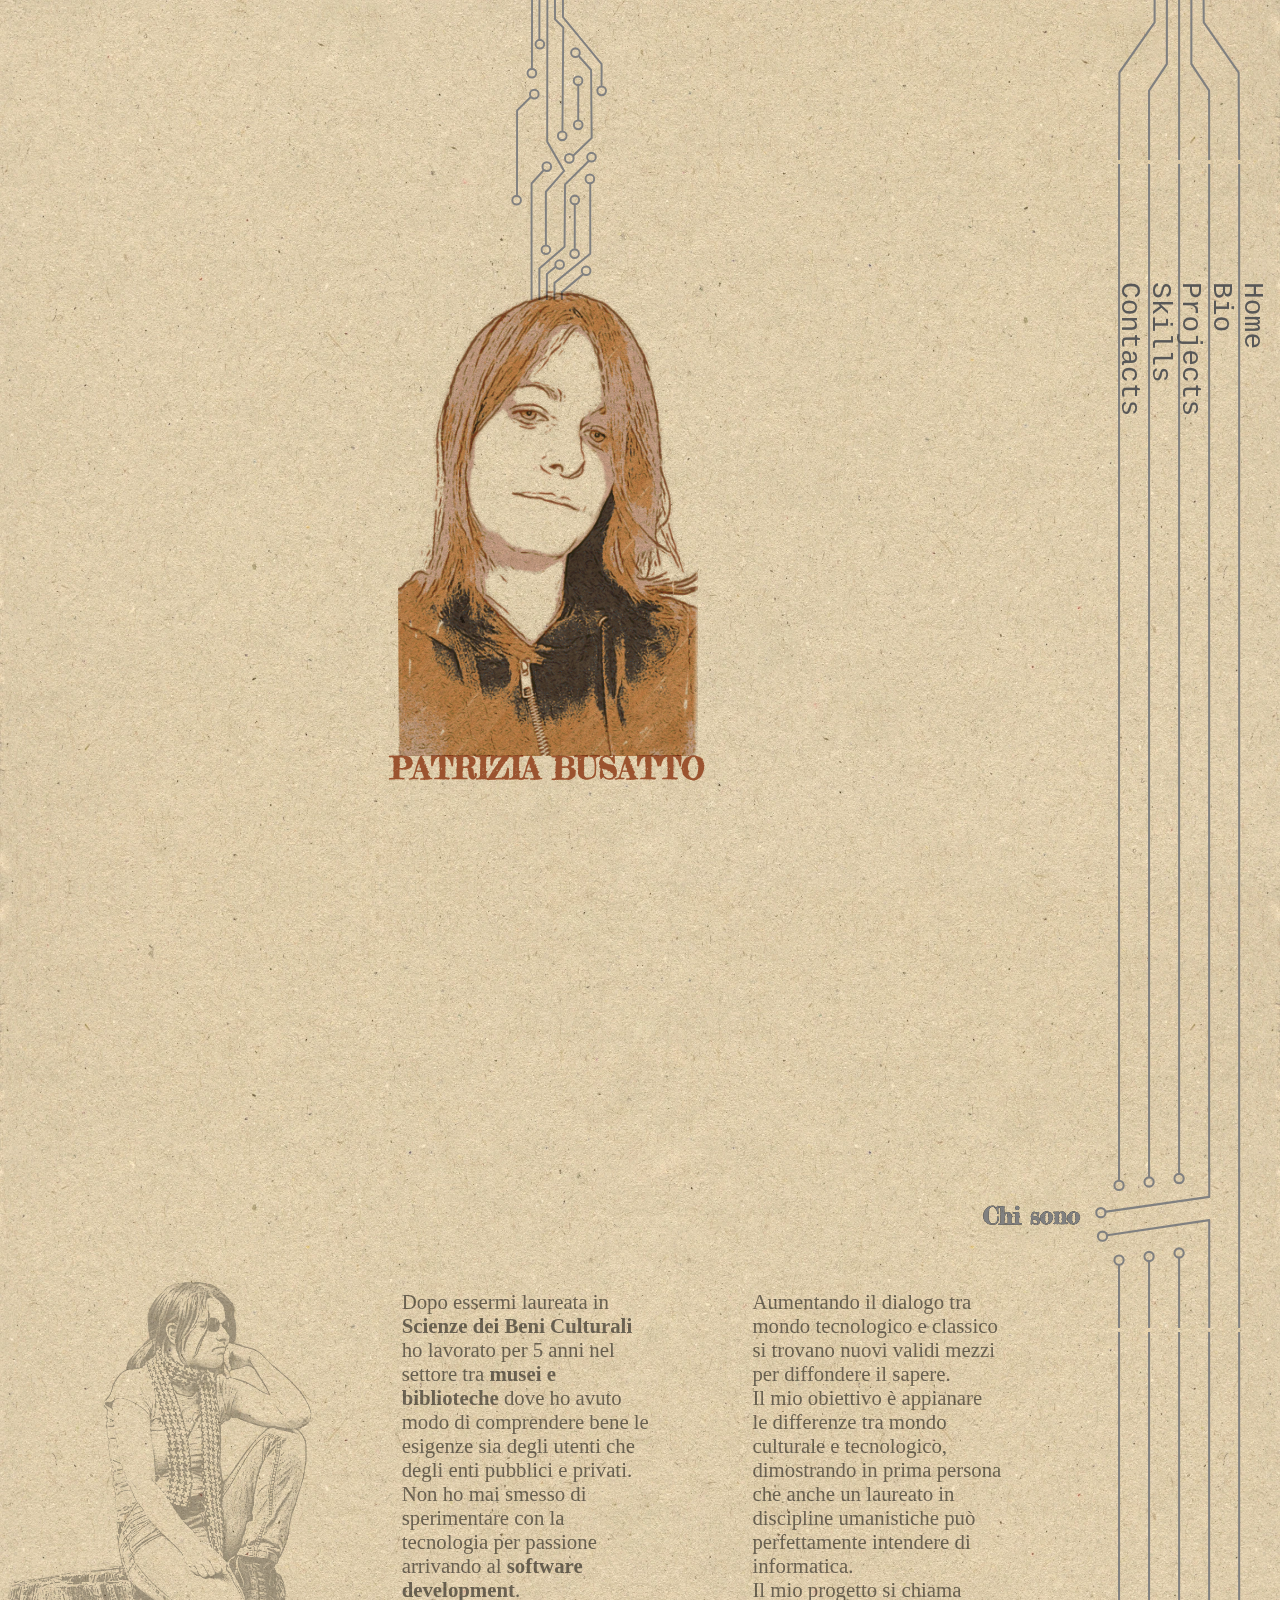
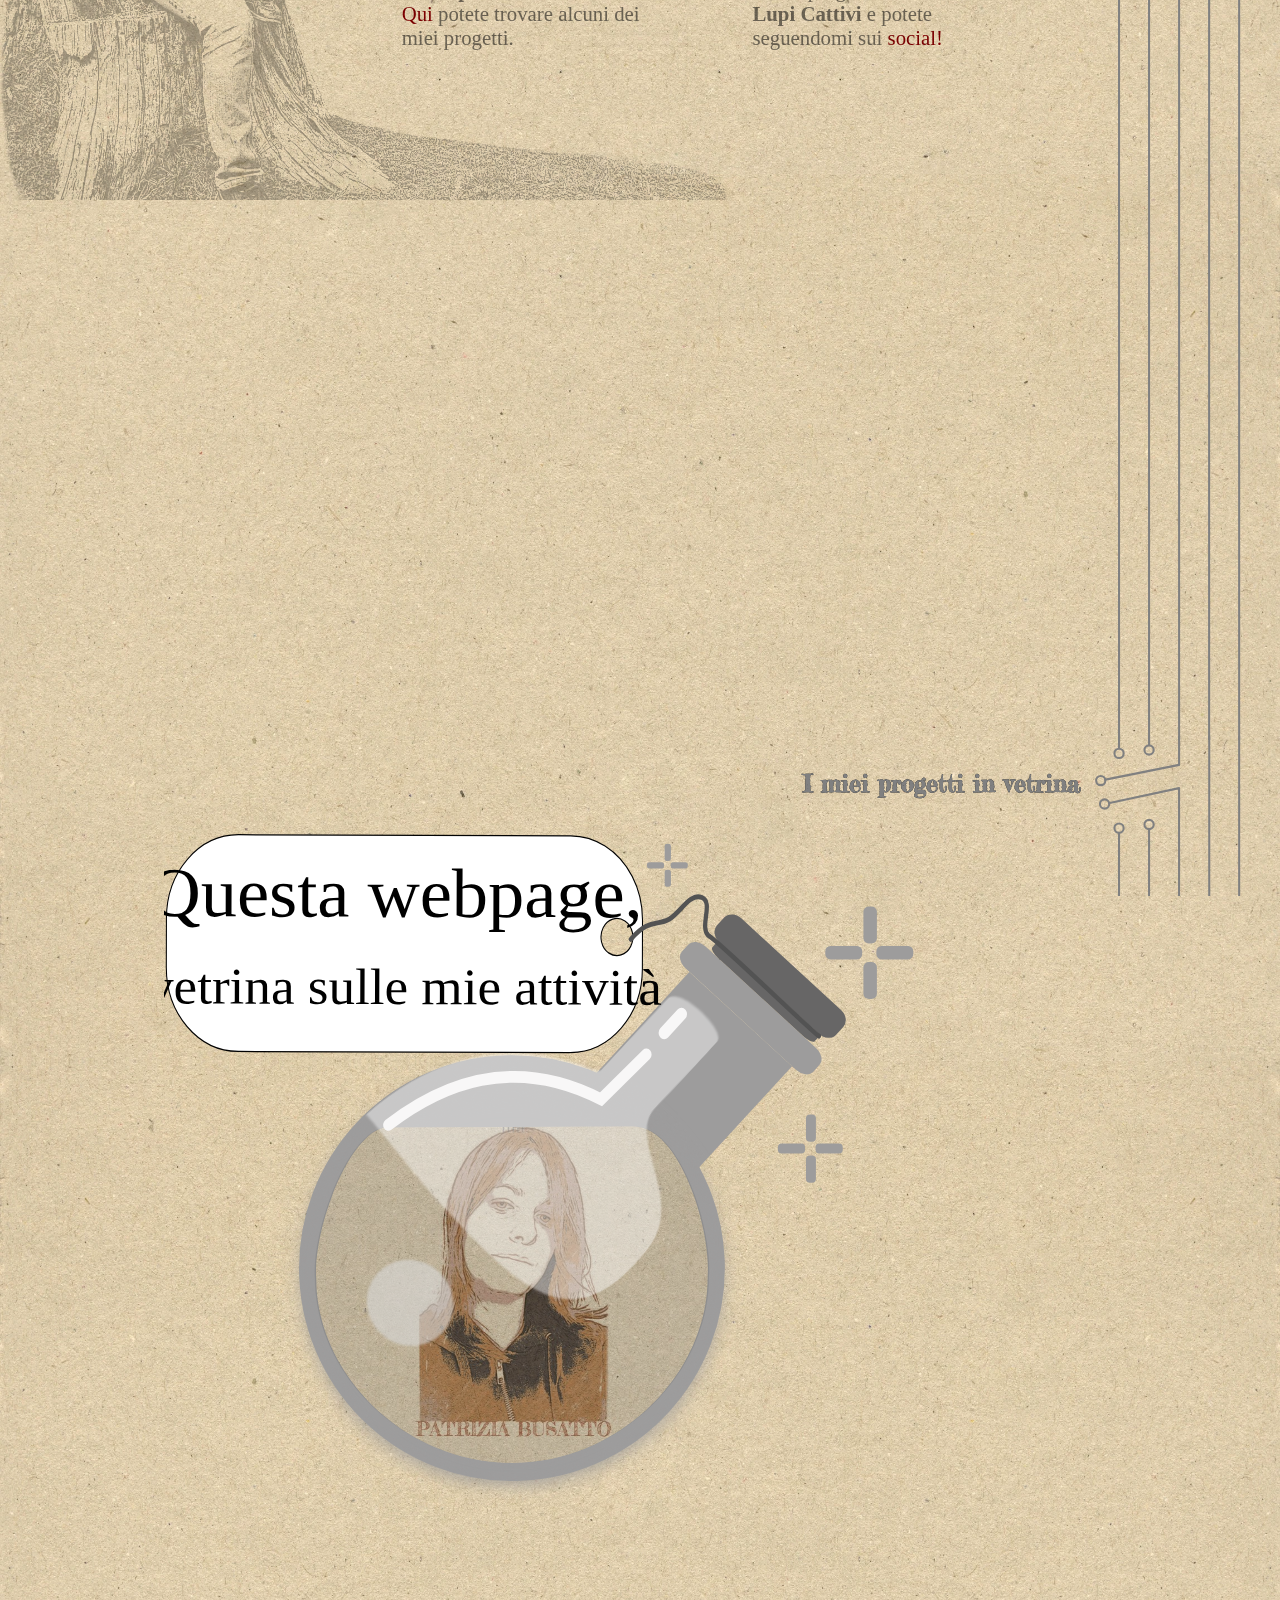
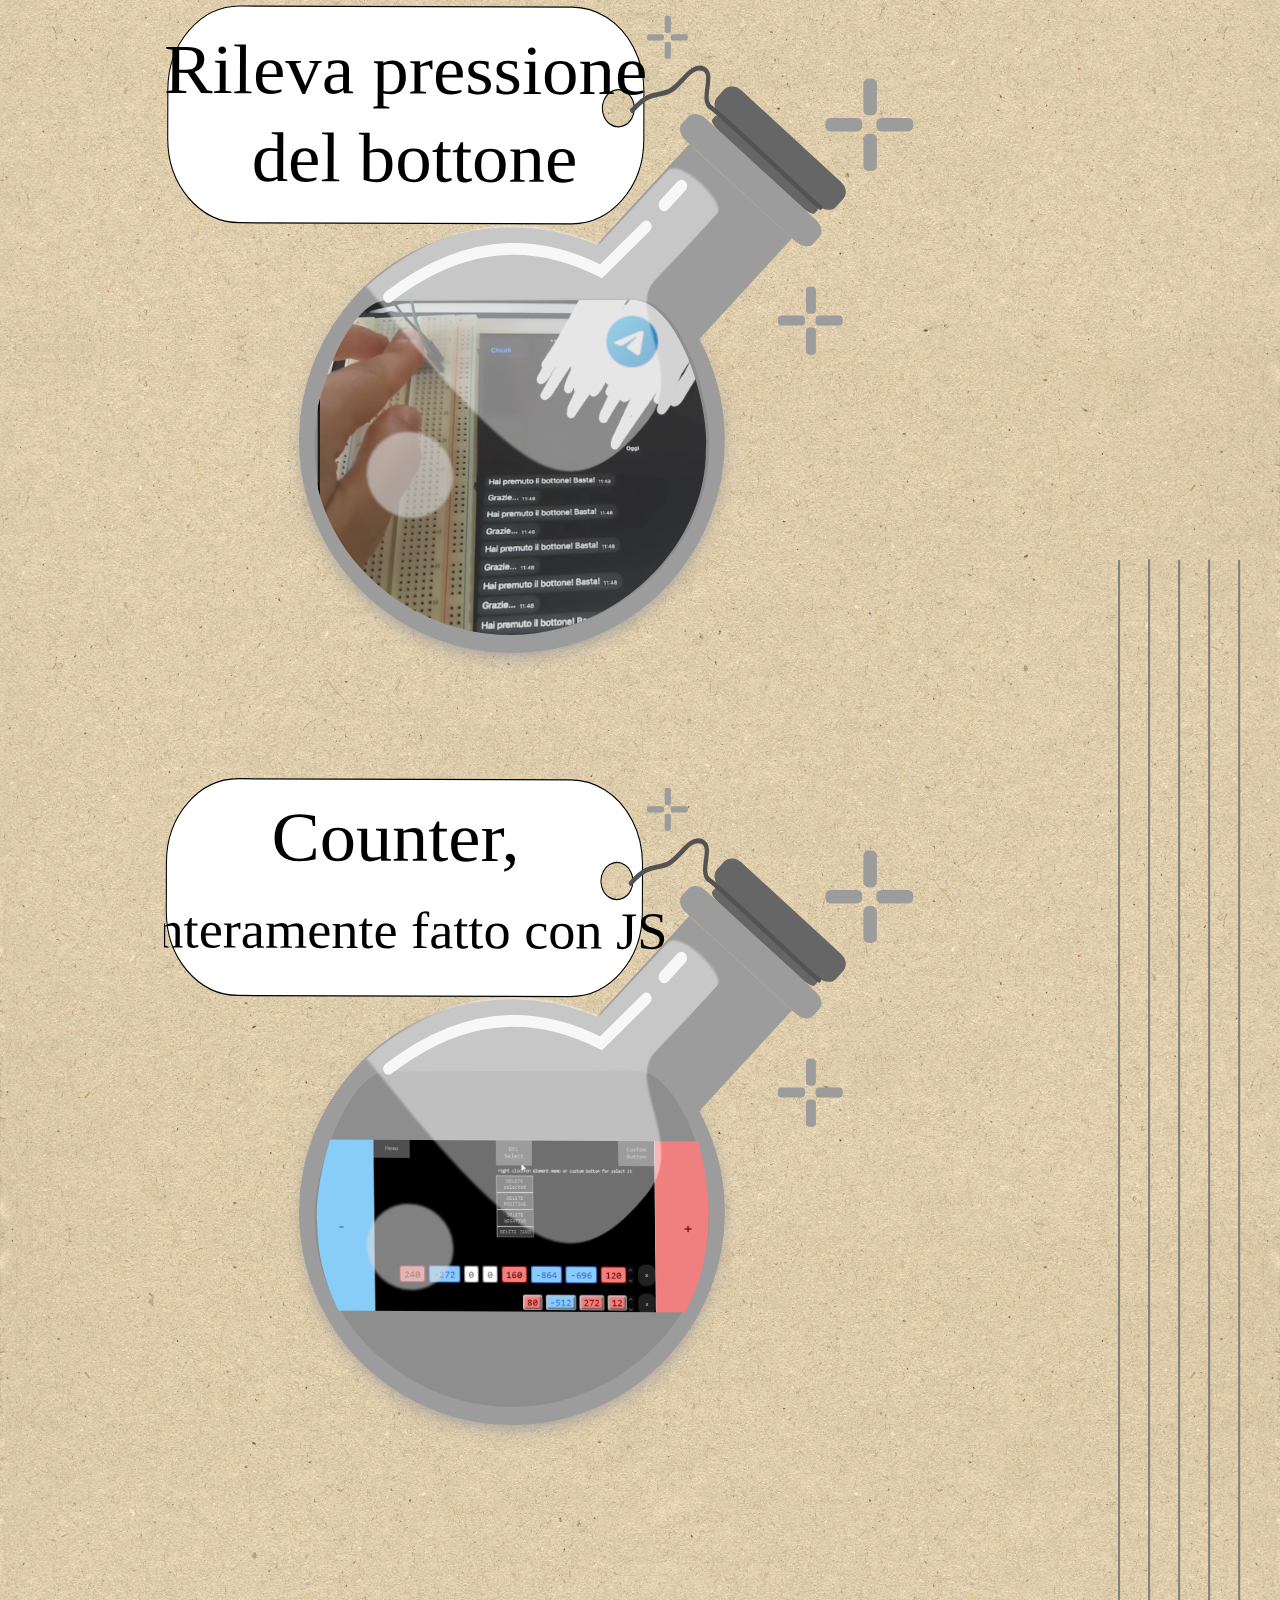
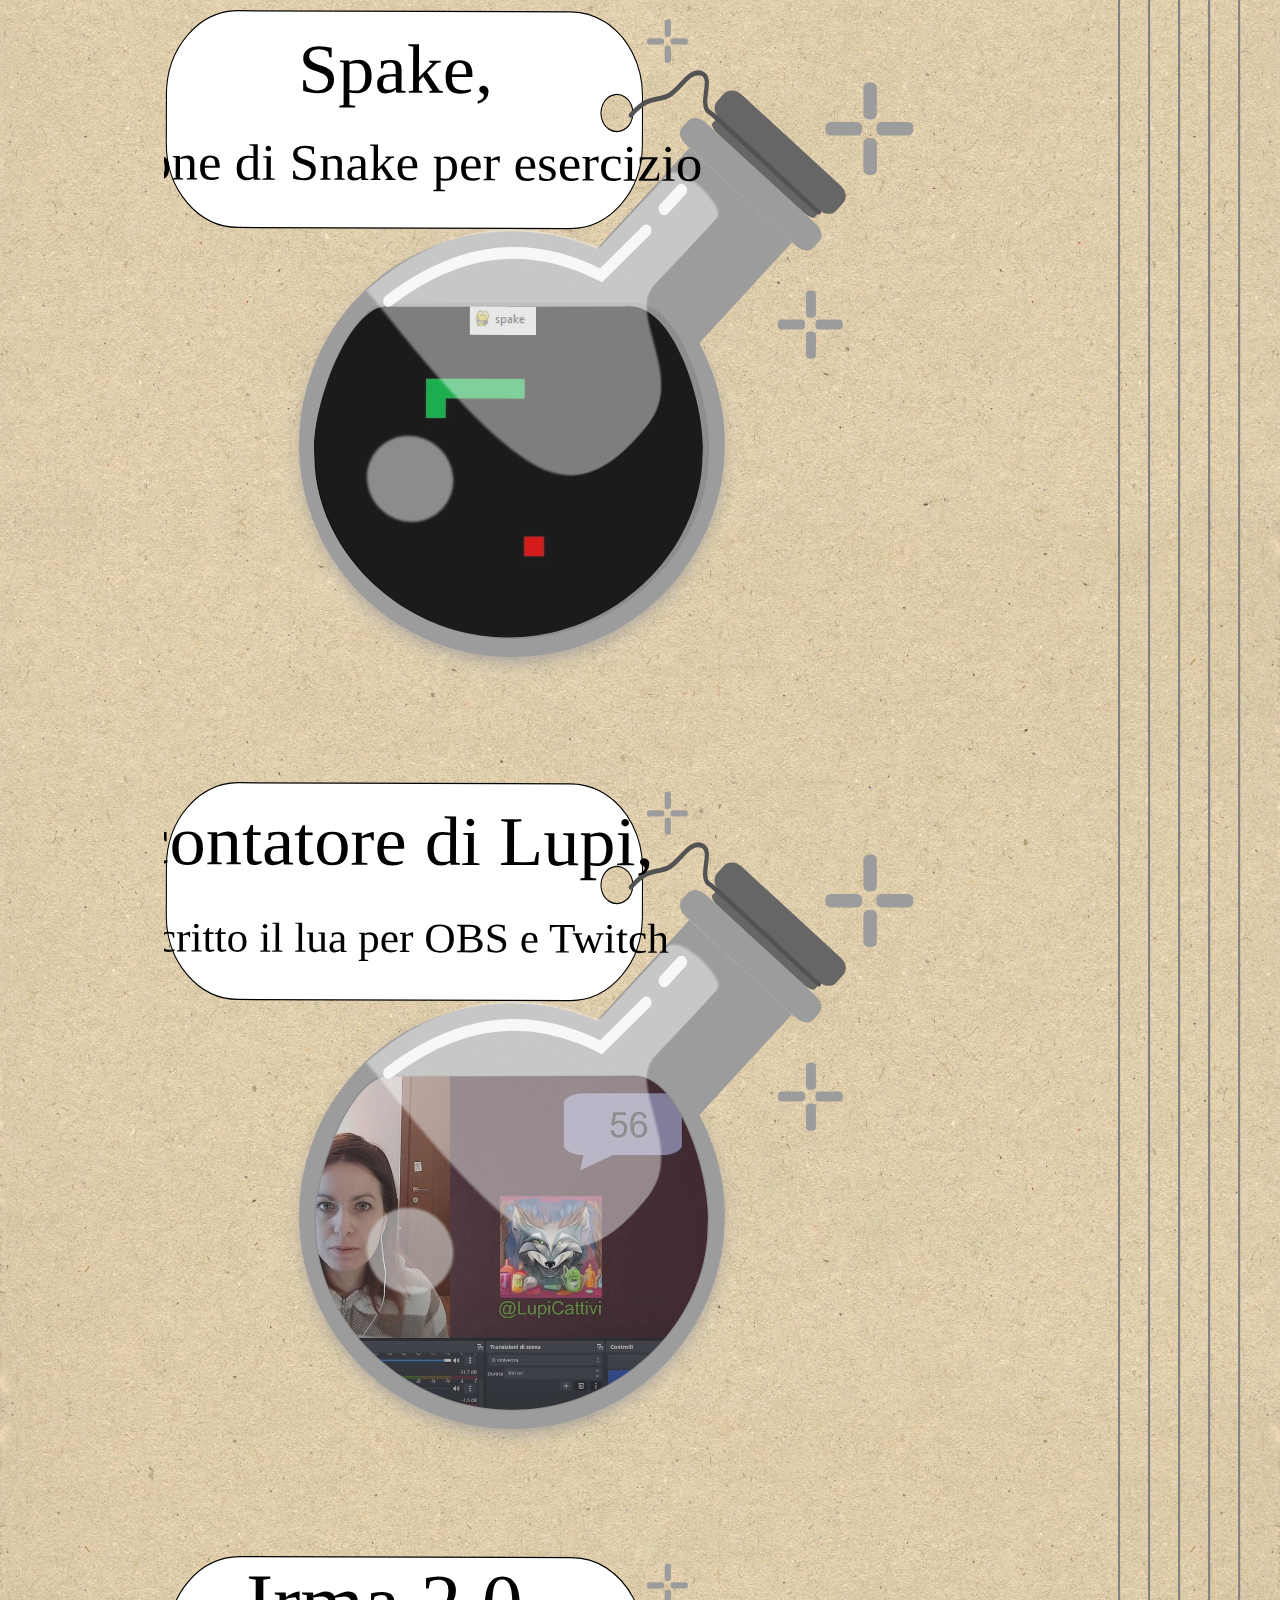
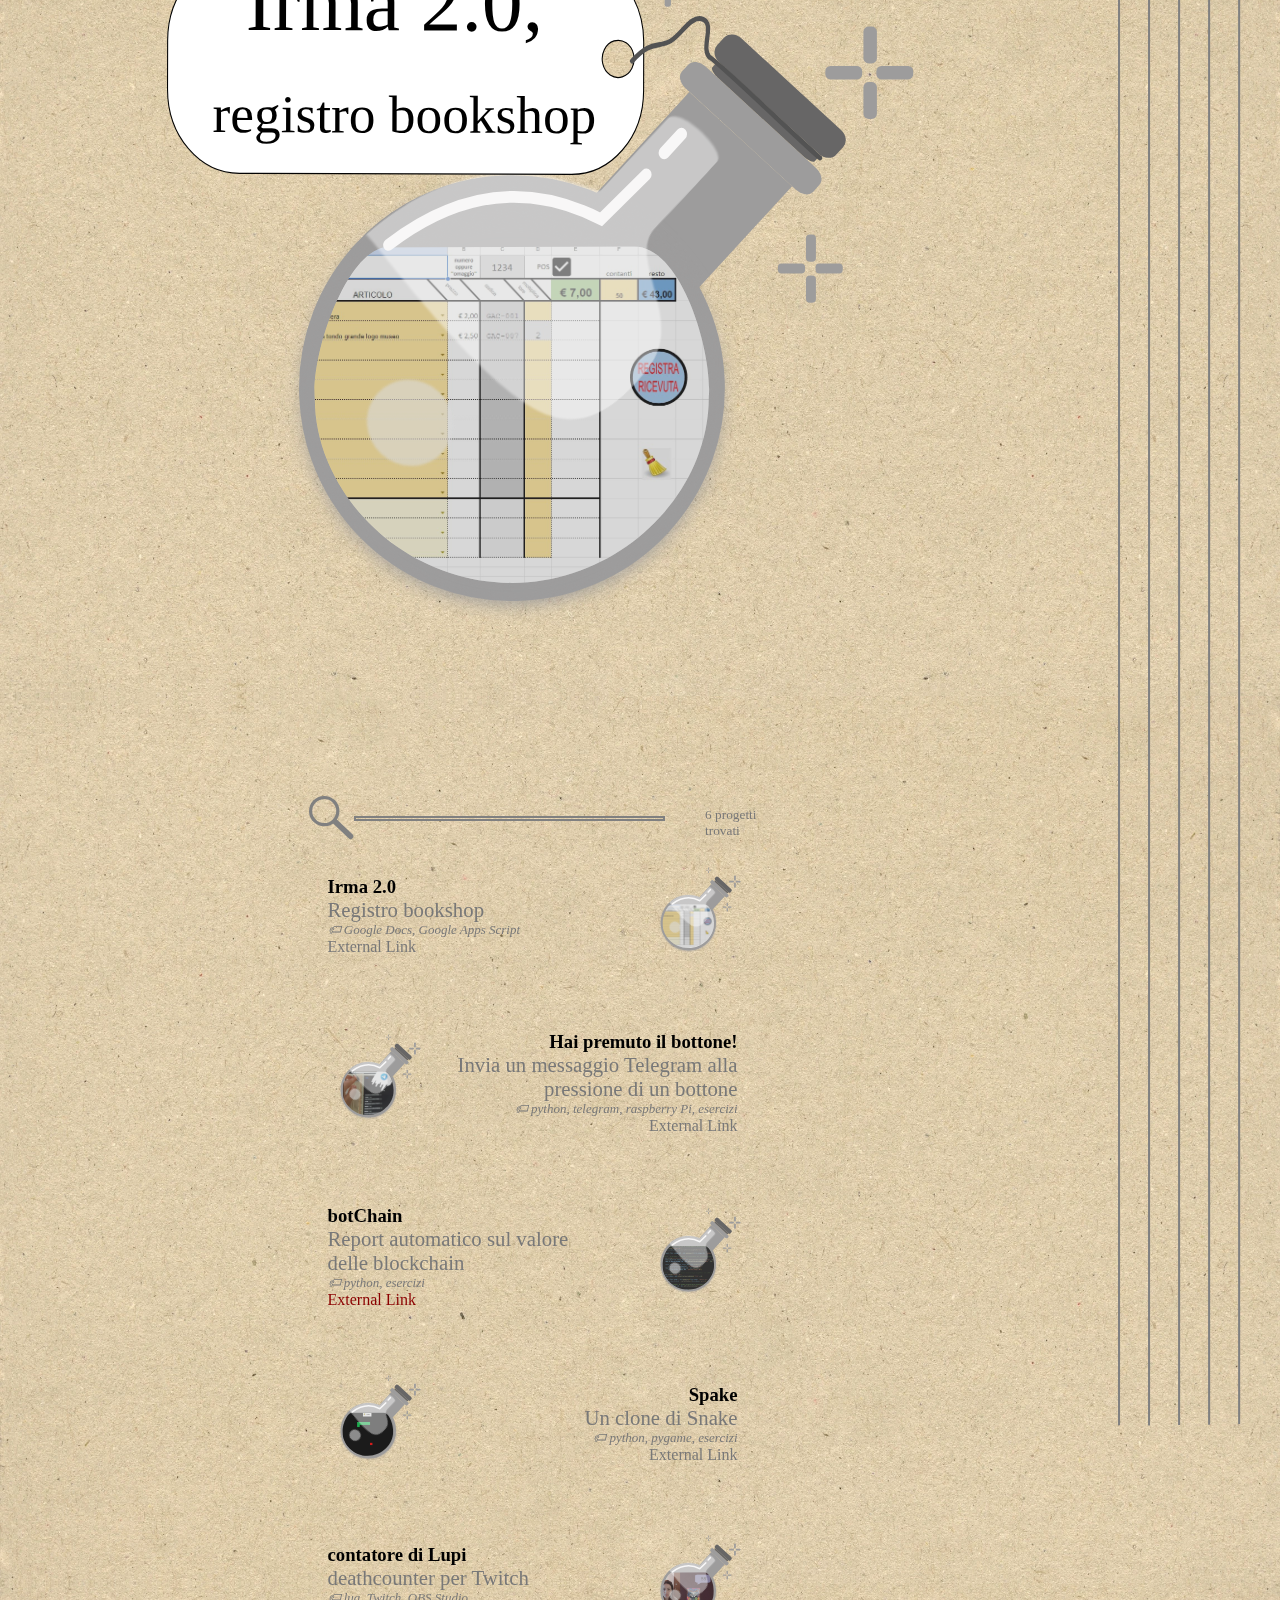
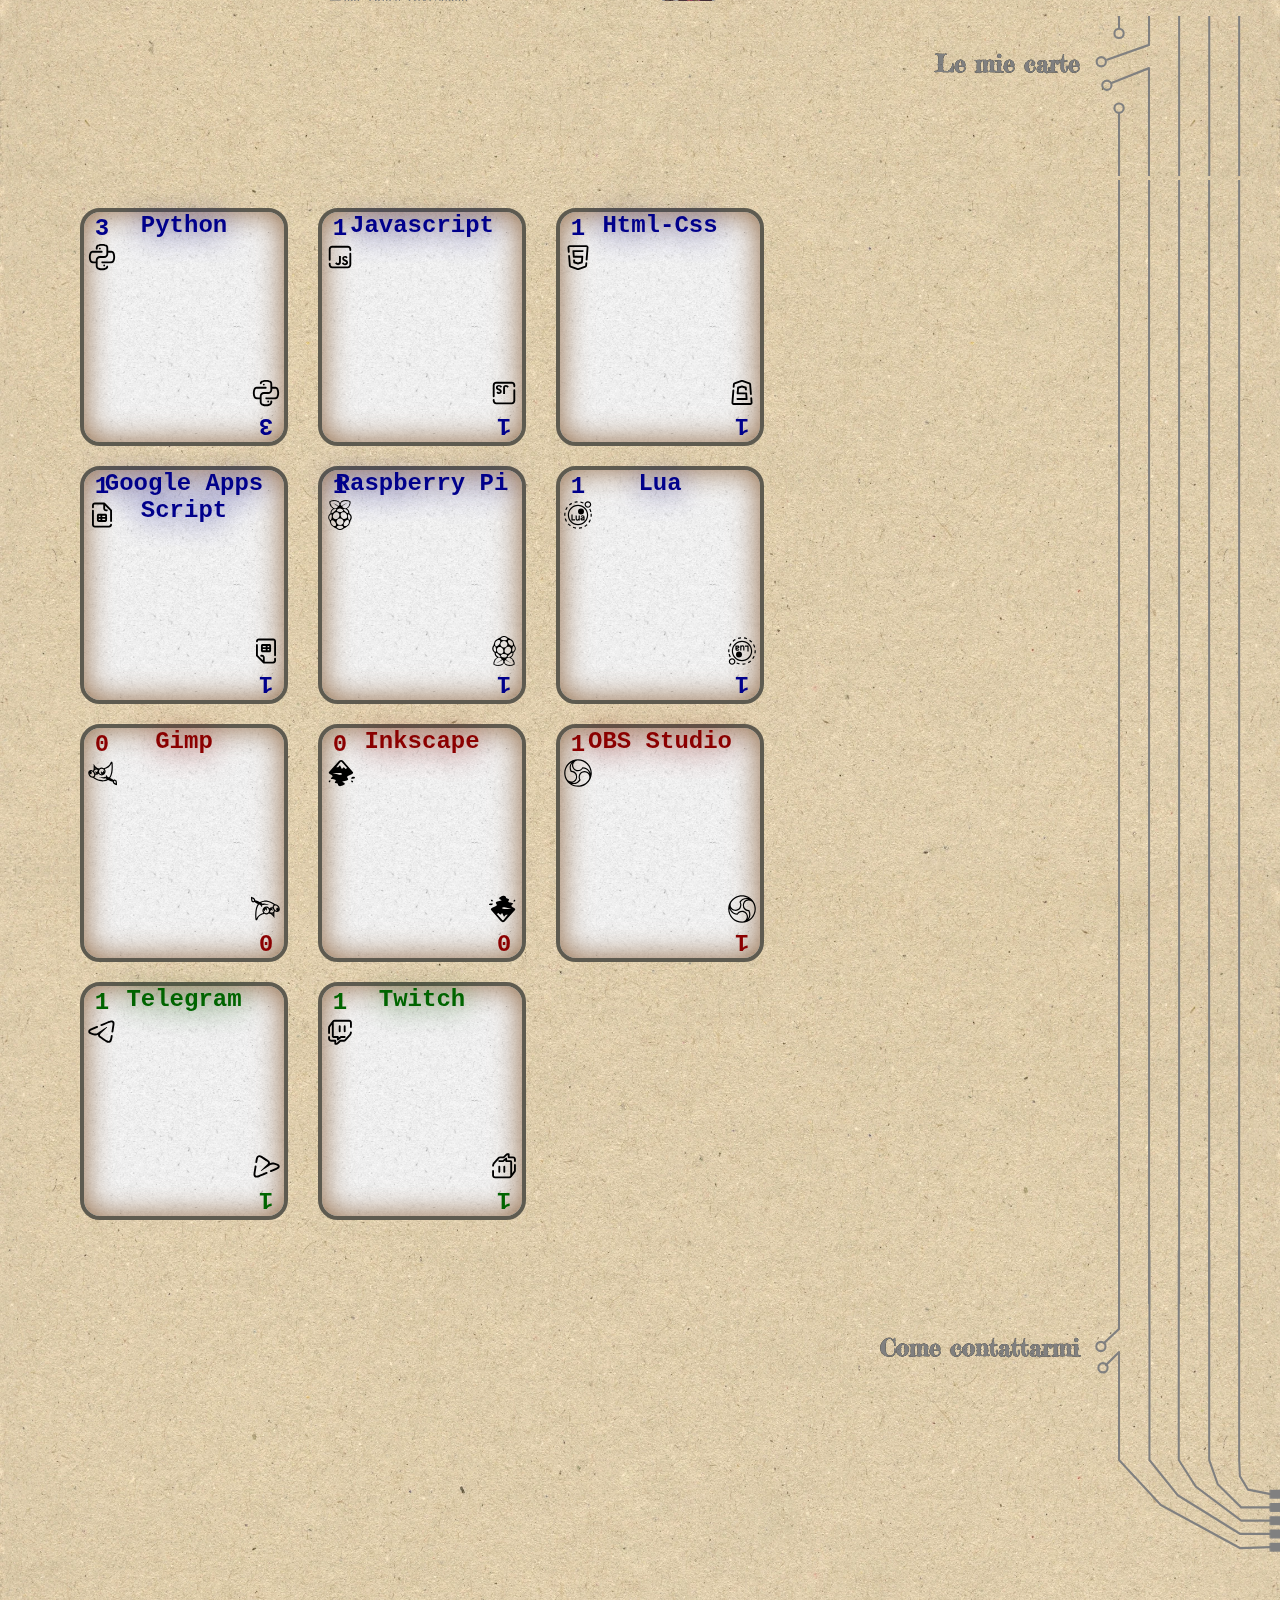
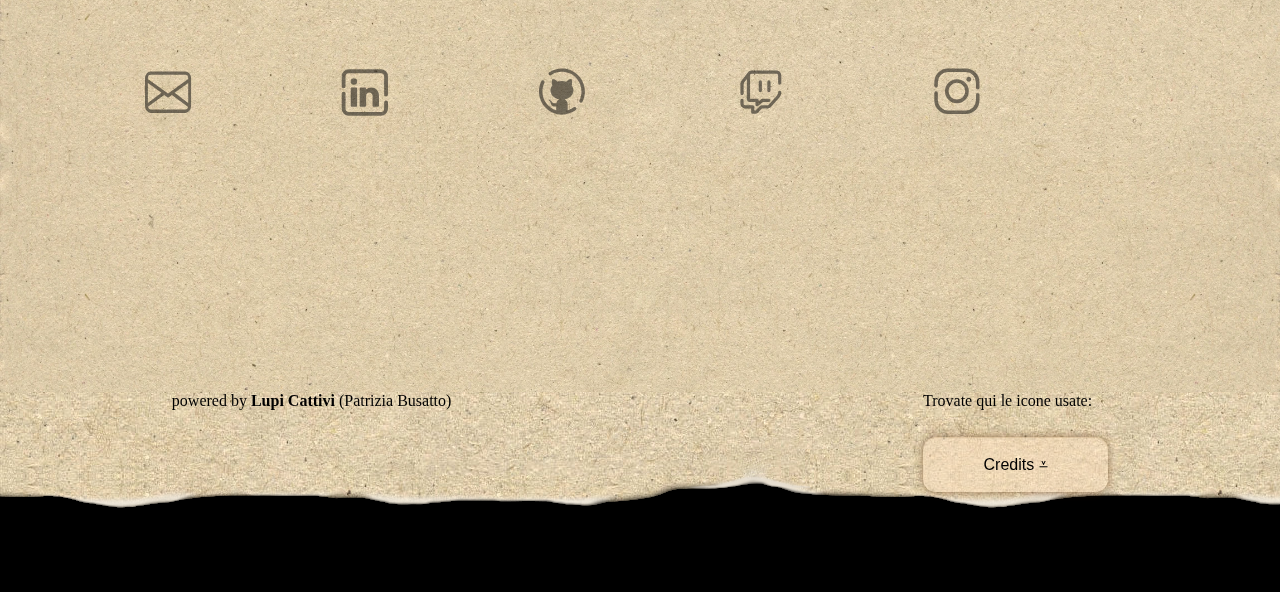
<file: index.html>
<!DOCTYPE html>
<html lang="it">
    <head>
        <title>Patrizia Busatto</title>
        <meta property="og:title" content="Patrizia Busatto" />
        <meta property="og:type" content="website">
        <meta property="og:image" content="https://patribu7.github.io/img/og-image.png" />
        <meta property="og:image:type" content="image/png">
        <meta property="og:image:width" content="300">
        <meta property="og:image:height" content="300">
        <meta property="og:description" content="My personal page with portfolio">

        <meta charset="utf-8">
        <meta name="viewport" content="width=device-width, initial-scale=1">
        <link rel="shortcut icon" type="image/x-icon" href="img/icons/favicon.ico">
        <link href="https://cdn.jsdelivr.net/npm/bootstrap@5.3.0-alpha1/dist/css/bootstrap.min.css" rel="stylesheet" integrity="sha384-GLhlTQ8iRABdZLl6O3oVMWSktQOp6b7In1Zl3/Jr59b6EGGoI1aFkw7cmDA6j6gD" crossorigin="anonymous">
        <script src="https://cdn.jsdelivr.net/npm/bootstrap@5.3.0-alpha1/dist/js/bootstrap.bundle.min.js" crossorigin="anonymous"></script>
        <link rel="preconnect" href="https://fonts.googleapis.com">
        <link rel="preconnect" href="https://fonts.gstatic.com" crossorigin>
        <link href="https://fonts.googleapis.com/css2?family=Fredericka+the+Great&display=swap" rel="stylesheet">

        <link rel="stylesheet" href="./css/style.css">
    </head>

    <body>
        <div class="pages-wrapper">
            <section id="home">
                <div class="page flexbox-row space-between">
                    <h2 class="header" style="display: none;">Home</h2>  <!-- aggiunto header home e nascosto perche' se non lo trova da errore nel log (vedi draw_side-menu.js) -->
                    <div class="container flexbox-column" style="align-items: center;">
                        <svg id="linesProfile" viewBox="0 0 160 320.00056" style="width: 160px; margin-bottom: -32px;"></svg>
                        <img class="profileImg" src="img/photo-profile/profileImage.JPG" alt="immagine profilo" style="mix-blend-mode: multiply;"></img>
                        <h1 class="my-name">PATRIZIA BUSATTO</h1>
                    </div>
                </div>
                <div class="side-menu">

                </div>

                <navbar class="items-side-menu">
                    <ul class="menu-items">
                        <li>
                            <a href="#home" class="itemHover">
                                <span>Home</span>
                            </a>
                        </li>
                        <li>
                            <a href="#bio" class="itemHover">
                                <span>Bio</span>
                            </a>
                        </li>
                        <li>
                            <a href="#projects" class="itemHover">
                                <span>Projects</span>
                            </a>
                        </li>
    
                        <li>
                            <a href="#skills" class="itemHover">
                                <span>Skills</span>
                            </a>
                        </li>
                        
                        <li>
                            <a href="#contacts" class="itemHover">
                                <span>Contacts</span>
                            </a>
                        </li>
                        
                    </ul>
                </navbar>  
                       
                    
            </section>

            <section id="bio">
                
                <div class="page">
                    <h2 class="header">Chi sono</h2>
                    
                    <div class="container flexbox-column">
                        <div id="bioText">
                            <p>Dopo essermi laureata in <strong>Scienze dei Beni Culturali</strong> ho lavorato per 5 anni nel settore tra <strong>musei e biblioteche</strong> dove ho avuto modo di comprendere bene le esigenze sia degli utenti che degli enti pubblici e privati. <br/>

                            Non ho mai smesso di sperimentare con la tecnologia per passione arrivando al <strong>software development</strong>. <br/>
                            
                            <a href="#projects">Qui</a> potete trovare alcuni dei miei progetti.
                            
                           <p>Aumentando il dialogo tra mondo tecnologico e classico si trovano nuovi validi mezzi per diffondere il sapere.<br/>
                            
                            Il mio obiettivo è appianare le differenze tra mondo culturale e tecnologico, dimostrando in prima persona che anche un laureato in discipline umanistiche può perfettamente intendere di informatica.
                            
                            <br/>Il mio progetto si chiama <strong>Lupi Cattivi</strong> e potete seguendomi sui <a href="#contacts">social!</a> </p>
                        </div>
                    </div>
                </div>

                <div class="side-menu">

                </div>

            </section>

            <section id="projects">
                <div class="page">
                    <h2 class="header">I miei progetti in vetrina</h2>
                    <div class="container flexbox-row wrap space-around">
                        
                        <div class="col col-left flexbox-column space-around">
                            <div class="row">
                                
                                <!-- slideShow -->
                                <div id="carouselProj" class="col carousel slide" data-bs-ride="carousel">
                                    <div class="carousel-inner">
                                        <div class="carousel-item active">
                                            <img src="img/projects/carousel/this_site.svg" class="d-block w-100" alt="Irma">
                                        </div>

                                        <div class="carousel-item">
                                            <img src="img/projects/carousel/button_pressed.svg" class="d-block w-100" alt="pressione del bottone">
                                        </div>

                                        <div class="carousel-item">
                                            <img src="img/projects/carousel/counter_js.svg" class="d-block w-100" alt="botChain">
                                        </div>
                                    </div>
                                </div>
                                <div class="col">
                                    <!-- cololnna vuota -->
                                </div>
                            </div>
                           

                            <div class="row">
                                <div class="col">
                                    <!-- cololnna vuota -->
                                </div>
                                
                                <!-- slideShow -->
                                <div id="carouselProj" class="col carousel slide" data-bs-ride="carousel">
                                    <div class="carousel-inner">
                                        <div class="carousel-item active">
                                            <img src="img/projects/carousel/spake.svg" class="d-block w-100" alt="spake">
                                        </div>

                                        <div class="carousel-item">
                                            <img src="img/projects/carousel/contatore_lua.svg" class="d-block w-100" alt="botChain">
                                        </div>

                                        <div class="carousel-item">
                                            <img src="img/projects/carousel/irma.svg" class="d-block w-100" alt="Irma">
                                        </div>
                                    </div>
                                </div>
                            </div>
                                
                    

                            <div class="row flexbox-row center"  style="display: none;">
                                <!-- riga vuota -->
                            </div>

                        </div>
                        <div class="col col-right">
                            <div class="row flexbox-row filter-box">
                               
                                <img  style="width: 50px; height: 100%;" src="./img/icons/search-icon.svg" alt="search">
                                
                                
                                <div class="filter-projects">
                                    
                                    <!--filter form-->
                                    <form class="" onsubmit="return false">
                                        <input id="input-filter-projects" type="sarch" placeholder="Digita un tag o un nome">                                    
                                    </form>
                                    <!--end filter form-->
                                    <button id="viewAllProjs">X</button>
                                </div>
                            
                                
                                <p class="filter-report">
                                    <span id="report"></span>
                                    <span>progetti trovati</span>

                                </p>
                            </div>

                            <div class="row">
                                <ul id='list-projects' class="list-projects">

                                </ul>
                            </div>

                        </div>
                        
                    </div>
                </div>
                
                <div class="side-menu">

                </div>
                    
            </section>

            <section id="skills">
                <div class="page">             
                    <h2 class="header">Le mie carte</h2>
                    <!-- mettere il deck dentro a container -->
                    <div id="deck" class="container flexbox-row wrap"></div>
                </div>

                <div class="side-menu">
                   
                </div>  
                
            </section>
            
            <section id="contacts">
                <div class="page">
                    <h2 class="header">Come contattarmi</h2>
                    <div class="container">
                       
                        <!-- aggiungo i contatti -->
                        <ul id="contacts-list" class="flexbox-row space-around">
                            <li>
                                <a href ="./contattami/" >
                                
                                    <img src="./img/contacts/envelope.svg" alt="email">
                                </a>
                            </li>
                            <li>
                                <a href="https://www.linkedin.com/in/patrizia-busatto" target="_blank">
                                    <img src="./img/contacts/linkedin.svg" alt="linkedin">
                                </a>
                            </li>
                            <li>
                                <a href="https://github.com/patribu7" target="_blank">
                                    <img src="./img/contacts/github.svg" alt="github">
                                </a>
                            </li>
                            <li>
                                <a href="https://www.twitch.tv/lupicattivi" target="_blank">
                                    <img src="./img/contacts/twitch.svg" alt="twitch">
                                </a>
                            </li>
                            <li>
                                <a href="https://www.instagram.com/lupicattivi/" target="_blank">
                                    <img src="./img/contacts/instagram.svg" alt="instagram">
                                </a>
                            </li>
                            
                        </ul>    



                    </div>
                </div>

                <div class="side-menu">
                
                </div>
                        
                        
            

            </section>

        </div>
        <footer>
            <div>
                <p>powered by <strong>Lupi Cattivi </strong> (Patrizia Busatto)</p>
            </div>
            <div>
                <p> Trovate qui le icone usate:&emsp;</tab></p> <button style="color:black" id="btnCredits">Credits ⩡</button>
                <div id = "credits" style="display: none;">
                    <br id= "spaceCredits">
                    <a href="https://unsplash.com/@kiwihug?utm_source=unsplash&utm_medium=referral&utm_content=creditCopyText">Kiwihug</a> su <a href="https://unsplash.com/it/foto/qv05FvdE26k?utm_source=unsplash&utm_medium=referral&utm_content=creditCopyText">Unsplash</a>
                    <br/><a target="_blank" href="https://icons8.com/icon/63150/inkscape">Inkscape</a> icon by <a target="_blank" href="https://icons8.com">Icons8</a>
                    <br/><a target="_blank" href="https://icons8.com/icon/oWiuH0jFiU0R/telegramma-app">Telegramma App</a> icon by <a target="_blank" href="https://icons8.com">Icons8</a>
                    <br/><a target="_blank" href="https://icons8.com/icon/vBPr6H1m4buw/telegramma-app">Telegramma App</a> icon by <a target="_blank" href="https://icons8.com">Icons8</a>
                    <br/><a target="_blank" href="https://icons8.com/icon/WZCcsYDBHITs/python">Python</a> icon by <a target="_blank" href="https://icons8.com">Icons8</a>     
                    <br/><a target="_blank" href="https://icons8.com/icon/oWebJmNFm7y0/javascript">JavaScript</a> icon by <a target="_blank" href="https://icons8.com">Icons8</a>
                    <br/><a target="_blank" href="https://icons8.com/icon/VtcsWwcpT4R0/html-5">HTML 5</a> icon by <a target="_blank" href="https://icons8.com">Icons8</a>
                    <br/><a target="_blank" href="https://icons8.com/icon/Sw2uZ7tMYIaV/fogli-di-google">Fogli di Google</a> icon by <a target="_blank" href="https://icons8.com">Icons8</a>
                    <br/><a target="_blank" href="https://icons8.com/icon/vDUov7oO2PL7/lua-language">Lua Language</a> icon by <a target="_blank" href="https://icons8.com">Icons8</a>
                    <br/><a target="_blank" href="https://icons8.com/icon/39867/cordoncino">Cordoncino</a> icon by <a target="_blank" href="https://icons8.com">Icons8</a>
                    <br/><a target="_blank" href="https://icons8.com/icon/11673/raspberry-pi">Raspberry Pi</a> icon by <a target="_blank" href="https://icons8.com">Icons8</a>
                    <br/><a target="_blank" href="https://icons8.com/icon/98136/obs-studio">OBS Studio</a> icon by <a target="_blank" href="https://icons8.com">Icons8</a>
                    <br/><a target="_blank" href="https://icons8.it/icon/3zoWozbeXuVE/twitch">Twitch</a> icon by <a target="_blank" href="https://icons8.com">Icons8</a>
                    <br/><a target="_blank" href="https://icons8.com/icon/zehXPLJSAbBB/github">GitHub</a> icon by <a target="_blank" href="https://icons8.com">Icons8</a>
                    <br/><a target="_blank" href="https://icons8.com/icon/9pFq5Dj6Mz1d/linkedin">LinkedIn</a> icon by <a target="_blank" href="https://icons8.com">Icons8</a>
                    <br/><a target="_blank" href="https://icons8.com/icon/KDWXXYcBSEcJ/instagram">Instagram</a> icon by <a target="_blank" href="https://icons8.com">Icons8</a>
                    <br/><a target="_blank" href="https://icons8.com/icon/Ka8CstC3M6mR/link-esterno">Link esterno</a> icon by <a target="_blank" href="https://icons8.com">Icons8</a>
    
                </div>
            </div>

        </footer>
    </body>

<script src="./js/script.js"></script>
<script src="./js/draw_side-menu.js"></script>

</html>
</file>
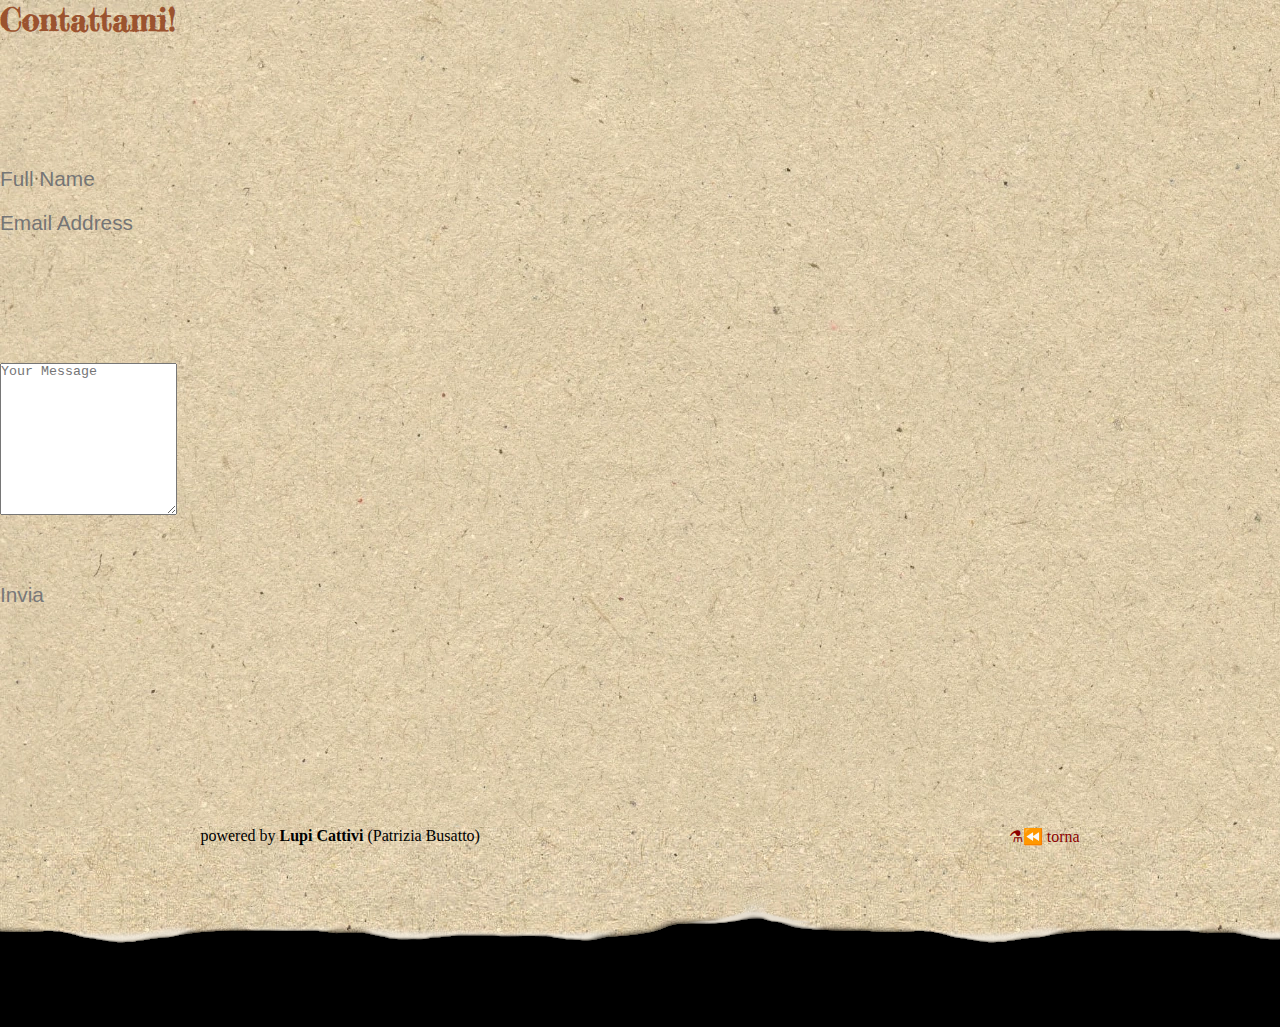
<file: contattami/index.html>
<!DOCTYPE html>
<html lang="it">
    <head>
        <title>Patrizia Busatto</title>
        <meta charset="utf-8">
        <meta name="viewport" content="width=device-width, initial-scale=1">
        <link rel="shortcut icon" type="image/x-icon" href="../img/icons/favicon.ico?">
        <link href="https://cdn.jsdelivr.net/npm/bootstrap@5.3.0-alpha1/dist/css/bootstrap.min.css" rel="stylesheet" integrity="sha384-GLhlTQ8iRABdZLl6O3oVMWSktQOp6b7In1Zl3/Jr59b6EGGoI1aFkw7cmDA6j6gD" crossorigin="anonymous">
        <script src="https://cdn.jsdelivr.net/npm/bootstrap@5.3.0-alpha1/dist/js/bootstrap.bundle.min.js" crossorigin="anonymous"></script>
        <link rel="preconnect" href="https://fonts.googleapis.com">
        <link rel="preconnect" href="https://fonts.gstatic.com" crossorigin>
        <link href="https://fonts.googleapis.com/css2?family=Fredericka+the+Great&display=swap" rel="stylesheet">
        <link rel="stylesheet" href="../css/style.css">
        <link rel="stylesheet" href="../css/style-contattami.css">
    </head>

    <body class="body-child">
        <div class="container">
            <h1>Contattami!</h1>
            <form target="_blank" action="https://formsubmit.co/9551bbbed7e7f671cb6ce953f2c57c07" method="POST">
              <div class="form-group">
                <div class="form-row">
                  <div class="col">
                    <input type="text" name="name" class="form-control" placeholder="Full Name" required>
                  </div>
                  <div class="col">
                    <input type="email" name="email" class="form-control" placeholder="Email Address" required>
                  </div>
                </div>
              </div>
              <div class="form-group">
                <textarea placeholder="Your Message" class="form-control" name="message" rows="10" required></textarea>
              </div>
              <button type="submit" class="btn btn-lg btn-dark btn-block">Invia</button>
            </form>
          </div>

        <footer>
          <div>
              <p>powered by <strong>Lupi Cattivi </strong> (Patrizia Busatto)</p>
          </div>
          <div>
              <a href="/">⚗⏪ torna</a>
          </div>

      </footer>
    </body>
</file>
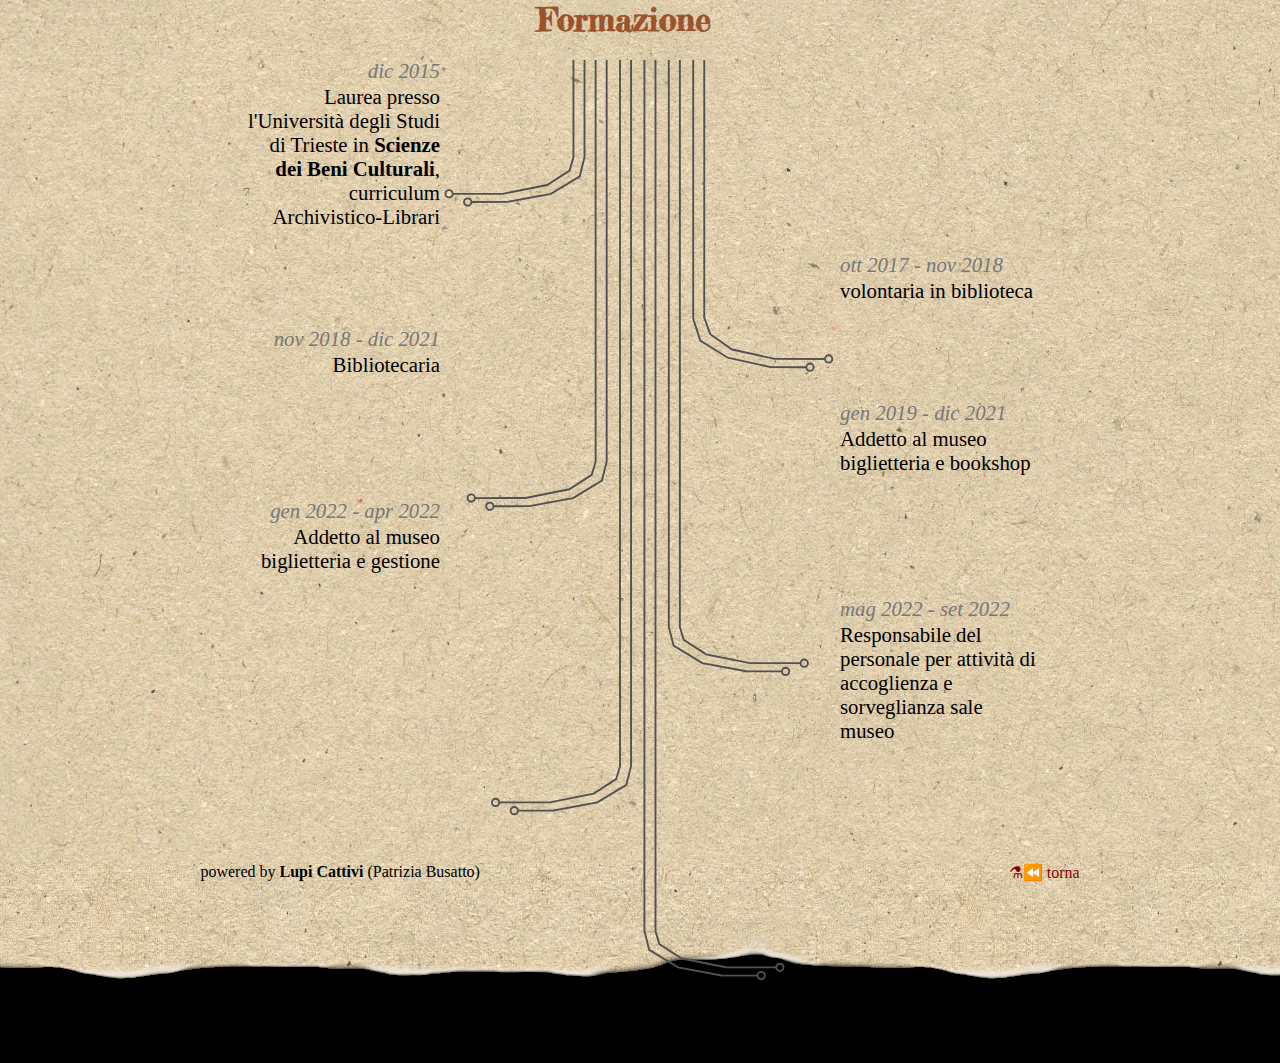
<file: curriculum/index.html>
<!DOCTYPE html>
<html lang="it">
    <head>
        <title>CV</title>
        <meta charset="utf-8">

        <meta name="viewport" content="width=device-width, initial-scale=1">
        <link rel="shortcut icon" type="image/x-icon" href="../img/icons/favicon.ico?">
        <link href="https://cdn.jsdelivr.net/npm/bootstrap@5.3.0-alpha1/dist/css/bootstrap.min.css" rel="stylesheet" integrity="sha384-GLhlTQ8iRABdZLl6O3oVMWSktQOp6b7In1Zl3/Jr59b6EGGoI1aFkw7cmDA6j6gD" crossorigin="anonymous">
        <script src="https://cdn.jsdelivr.net/npm/bootstrap@5.3.0-alpha1/dist/js/bootstrap.bundle.min.js" crossorigin="anonymous"></script>
        <link rel="preconnect" href="https://fonts.googleapis.com">
        <link rel="preconnect" href="https://fonts.gstatic.com" crossorigin>
        <link href="https://fonts.googleapis.com/css2?family=Fredericka+the+Great&display=swap" rel="stylesheet">

        <link rel="stylesheet" href="../css/style.css">
        <link rel="stylesheet" href="../css/style-curriculum.css">
    </head>

    <body class="body-child">
        <div class="title">
            <h1>Formazione&emsp;</h1>
        </div>
        <section>
            <!-- <img id = "tree" src="./img/tree.svg" alt=""> -->
            <svg id = "tree"
   width="117mm"
   height="249mm"
   viewBox="0 0 117 249"
   version="1.1"
   id="svg1"
   xml:space="preserve"
   sodipodi:docname="tree.svg"
   inkscape:version="1.3 (0e150ed6c4, 2023-07-21)"
   xmlns:inkscape="http://www.inkscape.org/namespaces/inkscape"
   xmlns:sodipodi="http://sodipodi.sourceforge.net/DTD/sodipodi-0.dtd"
   xmlns="http://www.w3.org/2000/svg"
   xmlns:svg="http://www.w3.org/2000/svg"><sodipodi:namedview
     id="namedview1"
     pagecolor="#ffffff"
     bordercolor="#999999"
     borderopacity="1"
     inkscape:showpageshadow="0"
     inkscape:pageopacity="0"
     inkscape:pagecheckerboard="0"
     inkscape:deskcolor="#d1d1d1"
     inkscape:document-units="mm"
     inkscape:zoom="0.35355339"
     inkscape:cx="-121.62237"
     inkscape:cy="264.45794"
     inkscape:window-width="1920"
     inkscape:window-height="1017"
     inkscape:window-x="-8"
     inkscape:window-y="-8"
     inkscape:window-maximized="1"
     inkscape:current-layer="layer1" /><defs
     id="defs1" /><g
     inkscape:label="Livello 1"
     inkscape:groupmode="layer"
     id="layer1"
     transform="translate(-54.986747)"><g
       id="g4-3"
       class="lines6"
       inkscape:label="6"
       transform="translate(-126.13903,22.189108)"
       style="stroke-opacity:1"><path
         style="fill:none; ;stroke-width:0.5;stroke-dasharray:none;stroke-dashoffset:0;stroke-opacity:1"
         d="M 240.76736,-22.189108 V 208.20045 l 1.2605,5.04329 7.63729,4.6397 11.59024,2.1426 9.44295,0.0354"
         id="e4-5-5-5-8"
         sodipodi:nodetypes="cccccc"
         inkscape:label="path" /><path
         style="fill:none; ;stroke-width:0.5;stroke-dasharray:none;stroke-dashoffset:0;stroke-opacity:1"
         d="M 243.6943,-22.189108 V 208.294 l 1.02428,3.43502 5.92789,3.82292 11.61764,2.31252 13.36604,0.019"
         id="e4-5-7-0-6-1"
         sodipodi:nodetypes="cccccc"
         inkscape:label="path" /><circle
         style="display:inline;fill:none; ;stroke-width:0.5;stroke-linejoin:round;stroke-dasharray:none;stroke-dashoffset:0;stroke-opacity:1"
         id="path300-58-8-7-5"
         cx="-271.66943"
         cy="220.0602"
         inkscape:label="circle"
         r="0.97109884"
         transform="scale(-1,1)" /><circle
         style="display:inline;fill:none; ;stroke-width:0.5;stroke-linejoin:round;stroke-dasharray:none;stroke-dashoffset:0;stroke-opacity:1"
         id="path300-58-6-1-1-6"
         cx="-276.60126"
         cy="217.88345"
         inkscape:label="circle"
         r="0.97109884"
         transform="scale(-1,1)" /></g><g
       id="g6"
       inkscape:label="5"
       class="lines5"
       transform="translate(0,48.483546)"
       style="stroke-opacity:1"><path
         style="fill:none; ;stroke-width:0.5;stroke-dasharray:none;stroke-dashoffset:0;stroke-opacity:1"
         d="M 111.10014,-48.483546 V 138.26388 l -1.2605,5.04329 -7.63729,4.6397 -11.590225,2.14259 -9.44295,0.0354"
         id="e4-5-5-8"
         sodipodi:nodetypes="cccccc"
         inkscape:label="path" /><path
         style="fill:none; ;stroke-width:0.5;stroke-dasharray:none;stroke-dashoffset:0;stroke-opacity:1"
         d="M 108.1732,-48.483546 V 138.35743 l -1.02428,3.43502 -5.92789,3.82291 -11.617625,2.31252 -13.36605,0.019"
         id="e4-5-7-0-2"
         sodipodi:nodetypes="cccccc"
         inkscape:label="path" /><circle
         style="display:inline;fill:none; ;stroke-width:0.5;stroke-linejoin:round;stroke-dasharray:none;stroke-dashoffset:0;stroke-opacity:1"
         id="path300-58-8-6"
         cx="80.198059"
         cy="150.12471"
         inkscape:label="circle"
         r="0.97109884" /><circle
         style="display:inline;fill:none; ;stroke-width:0.5;stroke-linejoin:round;stroke-dasharray:none;stroke-dashoffset:0;stroke-opacity:1"
         id="path300-58-6-1-0"
         cx="75.266251"
         cy="147.94676"
         inkscape:label="circle"
         r="0.97109884" /></g><g
       id="g4"
       inkscape:label="4"
       class="lines4"
       transform="translate(-8.3013278,-44.450022)"
       style="stroke-opacity:1"><path
         style="fill:none; ;stroke-width:0.5;stroke-dasharray:none;stroke-dashoffset:0;stroke-opacity:1"
         d="M 129.38284,44.450022 V 194.35589 l 1.2605,5.04329 7.63729,4.6397 11.59024,2.1426 9.44295,0.0354"
         id="e4-5-5-5"
         sodipodi:nodetypes="cccccc"
         inkscape:label="path" /><path
         style="fill:none; ;stroke-width:0.5;stroke-dasharray:none;stroke-dashoffset:0;stroke-opacity:1"
         d="M 132.30978,44.450022 V 194.44944 l 1.02428,3.43502 5.92789,3.82292 11.61764,2.31252 13.36604,0.019"
         id="e4-5-7-0-6"
         sodipodi:nodetypes="cccccc"
         inkscape:label="path" /><circle
         style="display:inline;fill:none; ;stroke-width:0.5;stroke-linejoin:round;stroke-dasharray:none;stroke-dashoffset:0;stroke-opacity:1"
         id="path300-58-8-7"
         cx="-160.28491"
         cy="206.21564"
         inkscape:label="circle"
         r="0.97109884"
         transform="scale(-1,1)" /><circle
         style="display:inline;fill:none; ;stroke-width:0.5;stroke-linejoin:round;stroke-dasharray:none;stroke-dashoffset:0;stroke-opacity:1"
         id="path300-58-6-1-1"
         cx="-165.21674"
         cy="204.03889"
         inkscape:label="circle"
         r="0.97109884"
         transform="scale(-1,1)" /></g><g
       id="g5"
       inkscape:label="3"
       class="lines3"
       transform="translate(4.1502124)"
       style="stroke-opacity:1"><path
         style="fill:none; ;stroke-width:0.5;stroke-dasharray:none;stroke-dashoffset:0;stroke-opacity:1"
         d="m 100.49456,0 v 106.22453 l -1.2605,5.04329 -7.63729,4.6397 -11.590237,2.14259 -9.442949,0.0354"
         id="e4-5-5"
         sodipodi:nodetypes="cccccc"
         inkscape:label="path" /><path
         style="fill:none; ;stroke-width:0.5;stroke-dasharray:none;stroke-dashoffset:0;stroke-opacity:1"
         d="m 97.56762,0 v 106.31808 l -1.02428,3.43502 -5.92789,3.82291 -11.617637,2.31252 -13.366042,0.019"
         id="e4-5-7-0"
         sodipodi:nodetypes="cccccc"
         inkscape:label="path" /><circle
         style="display:inline;fill:none; ;stroke-width:0.5;stroke-linejoin:round;stroke-dasharray:none;stroke-dashoffset:0;stroke-opacity:1"
         id="path300-58-8"
         cx="69.592476"
         cy="118.08537"
         inkscape:label="circle"
         r="0.97109884" /><circle
         style="display:inline;fill:none; ;stroke-width:0.5;stroke-linejoin:round;stroke-dasharray:none;stroke-dashoffset:0;stroke-opacity:1"
         id="path300-58-6-1"
         cx="64.660667"
         cy="115.90742"
         inkscape:label="circle"
         r="0.97109884" /></g><g
       id="g3"
       inkscape:label="2"
       class="lines2"
       transform="translate(-12.450511,6.921)"
       style="stroke-opacity:1"><path
         style="fill:none; ;stroke-width:0.5;stroke-dasharray:none;stroke-dashoffset:0;stroke-opacity:1"
         d="m 139.9863,-6.921 v 68.473172 l 1.87089,5.756649 7.26409,4.537702 11.35305,2.480765 9.44295,0.03537"
         id="e4-5-8"
         sodipodi:nodetypes="cccccc"
         inkscape:label="path" /><path
         style="fill:none; ;stroke-width:0.5;stroke-dasharray:none;stroke-dashoffset:0;stroke-opacity:1"
         d="m 142.91324,-6.921 v 68.192539 l 1.59025,4.351537 5.77485,4.054398 11.20471,2.488245 13.36604,0.01899"
         id="e4-5-7-2"
         sodipodi:nodetypes="cccccc"
         inkscape:label="path" /><circle
         style="display:inline;fill:none; ;stroke-width:0.5;stroke-linejoin:round;stroke-dasharray:none;stroke-dashoffset:0;stroke-opacity:1"
         id="path300-58-67"
         cx="-170.88838"
         cy="74.362663"
         inkscape:label="circle"
         r="0.97109884"
         transform="scale(-1,1)" /><circle
         style="display:inline;fill:none; ;stroke-width:0.5;stroke-linejoin:round;stroke-dasharray:none;stroke-dashoffset:0;stroke-opacity:1"
         id="path300-58-6-8"
         cx="-175.82019"
         cy="72.184708"
         inkscape:label="circle"
         r="0.97109884"
         transform="scale(-1,1)" /></g><g
       id="g2"
       inkscape:label="1"
       class="lines1"
       transform="translate(8.8863286,-1.8429802e-5)"
       style=stroke-opacity:1"><path
         style="fill:none; ;stroke-width:0.5;stroke-dasharray:none;stroke-dashoffset:0;stroke-opacity:1"
         d="M 89.8906,1.8429802e-5 V 25.724692 l -1.260498,5.043256 -7.637297,4.639675 -11.590233,2.142581 -9.442949,0.03537"
         id="e4-5"
         sodipodi:nodetypes="cccccc"
         inkscape:label="path" /><path
         style="fill:none; ;stroke-width:0.5;stroke-dasharray:none;stroke-dashoffset:0;stroke-opacity:1"
         d="M 86.96366,1.8429802e-5 V 25.818236 l -1.024283,3.435006 -5.927893,3.822888 -11.617632,2.312505 -13.366042,0.01899"
         id="e4-5-7"
         sodipodi:nodetypes="cccccc"
         inkscape:label="path" /><circle
         style="display:inline;fill:none; ;stroke-width:0.5;stroke-linejoin:round;stroke-dasharray:none;stroke-dashoffset:0;stroke-opacity:1"
         id="path300-58"
         cx="58.988518"
         cy="37.585571"
         inkscape:label="circle"
         r="0.97109884" /><circle
         style="display:inline;fill:none; ;stroke-width:0.5;stroke-linejoin:round;stroke-dasharray:none;stroke-dashoffset:0;stroke-opacity:1"
         id="path300-58-6"
         cx="54.056709"
         cy="35.407623"
         inkscape:label="circle"
         r="0.97109884" /></g></g><style
     id="style184" /></svg>
            <img id = "tree-device" src="./img/tree-device.svg" alt="">
        

            <div class="flexbox-column ul">
                
                <div class="flexbox-row space-between li-row">
                    <div class="li-element itemHover lines1">
                        <p class="date">dic 2015</p>
                        <p class="exp">Laurea presso l'Università degli Studi di Trieste in <strong>Scienze dei Beni Culturali</strong>, curriculum Archivistico-Librari</p>
                    </div>
                    <div class="li-element void">
                        <!-- vuoto -->
                    </div>
                </div>
                <div class="flexbox-row space-between li-row">
                    <div class="li-element void">
                        <!-- vuoto -->
                    </div>
                    <div class="li-element itemHover lines2">
                        <p class="date">ott 2017 - nov 2018</p>
                        <p class="exp">volontaria in biblioteca</p>
                    </div>
                </div>
                <div class="flexbox-row li-row">
                    <div class="li-element itemHover lines3">
                        <p class="date">nov 2018 - dic 2021</p>
                        <p class="exp">Bibliotecaria</p>
                    </div>
                    <div class="li-element void">
                        <!-- vuoto -->
                    </div>
                </div>
                <div class="flexbox-row space-between li-row">
                    <div class="li-element void">
                        <!-- vuoto -->
                    </div>
                    <div class="li-element itemHover lines4">
                        <p class="date">gen 2019 - dic 2021</p>
                        <p class="exp">Addetto al museo biglietteria e bookshop</p>
                    </div>
                </div>
                <div class="flexbox-row space-between li-row">
                    <div class="li-element itemHover lines5">
                        <p class="date">gen 2022 - apr 2022</p>
                        <p class="exp">Addetto al museo biglietteria e gestione</p>
                    </div>
                    <div class="li-element void">
                        <!-- vuoto -->
                    </div>
                </div>
                <div class="flexbox-row space-between li-row">
                    <div class="li-element void">
                        <!-- vuoto -->
                    </div>
                    <div class="li-element itemHover lines6">
                        <p class="date">mag 2022 - set 2022</p>
                        <p class="exp">Responsabile del personale per attività di accoglienza e sorveglianza sale museo</p>
                    </div>
                </div>
            
            </div>
        </section>

        <footer>
            <div>
                <p>powered by <strong>Lupi Cattivi </strong> (Patrizia Busatto)</p>
            </div>
            <div>
                <a href="/">⚗⏪ torna</a>
            </div>

        </footer>

    </body>
    <script src="../js/light-lines.js"></script>
</html>
</file>
<file: css/style.css>
* {
    margin: 0;
    padding: 0;
}

p::selection, a::selection, h1::selection, h2::selection, h3::selection, img::selection, div::selection, span::selection, strong::selection {
 background-color: #80d21e;
 color:rgb(0, 0, 0)
}

h1 {
    color: #9b532f;
    font-family: 'Fredericka the Great', cursive;
    
}

.my-name {
    font-size: 23pt;
    margin-top: -7px;
    text-align: center;
}


h2 {
    margin-top: 33px;
    margin-bottom: 30px;
    margin-right: 15px;
    color: gray;
    text-shadow: 0px 0px rgb(0, 0, 0);
    font-family: 'Fredericka the Great', cursive;

}

p, input, button {
    font-size: 1.3em;
    color: rgb(120, 120, 120);
    background-color: transparent;
    border: none;
}

a, a:active, a:visited, a:hover {
    text-decoration: none;
    color: rgb(120, 120, 120);
    display: inherit; /*cosi' funziona con text-align: come un <p> nella lista progetti e per il resto funziona inline*/
}

li {
    list-style: none;
}

/*set background image*/
body {
    background-image: url("../img/backgrounds/background.webp");
    background-size: contain;
    background-attachment: scroll;
    background-position: initial;
    overflow: overlay;
}

.body-child {
    
    background-size: auto;
}

/* scrollbar */

    /* compatibilia' scrollbar Edge, Chrome */
::-webkit-scrollbar {
    background-image: none;
    width: 10px;
    
}

::-webkit-scrollbar-button {
    background: gray;
    height: 2px;
}

::-webkit-scrollbar-track {
    background: none;
}

::-webkit-scrollbar-thumb {
    background: none;
    width: 2px;
    border: solid gray 2px;
    border-radius: 20px;
}

::-webkit-scrollbar:horizontal {
    display: none;
}

    /* compatibilia' scrollbar Firefox */
:root, .list-projects {
    scrollbar-color: gray transparent;
    scrollbar-width: thin;
}

/* flexbox */
.flexbox-row {
    display: flex;
    flex-direction: row;
}

.flexbox-column {
    display: flex;
    flex-direction: column;
}

.space-around {
    justify-content: space-around;
}

.space-between {
    justify-content: space-between;
}
.wrap {
    flex-wrap: wrap;
}

.center {
    justify-content: center;
    align-items: center;
}

/*  */

.pages-wrapper {
    display: flex;
    flex-direction: column;
    justify-content: center;
    width: 100%;
    height: 100%;
}

.page {
    display: block;
    width: 100%;
    padding-top: 0;
    
}

section {
    display: flex;
    flex-direction: row;
    
}

.header {
    text-align: right;

}

/* bio page */

.profileImg {
    width: 300px;
}

#bio > .page > .container {
    max-width: 100%;
    background-image: url('../img/photo-profile/photoBio.png');
    background-size: 1000px;
    background-repeat: no-repeat;
    mix-blend-mode: multiply;
    margin-left: -5px;
}

#bioText {
    display: flex;
    gap: 10%;
    justify-content: end;
    margin-top: 30px;
    margin-right: 13%;
    margin-bottom: 150px;
}

#bioText > p > a {
    color: darkred;
    display: inline;
}

#bioText > p {
    min-width: 250px;
    width: 200px;
}


#bioText br {
    display: block;
    margin: 2em;
    font-size: 30% 
}

/*stile progetti*/

    /* showbox */
.carousel-inner {
    width: 90%;
}

.col-right, .col-left {
    padding: 5px;
    min-width: 400px;
}

.col-right > div {
    margin-bottom : 10px;
    align-items: center;
    width: 100%;
}

.project {
    margin-top: 30px;
}

.project *:hover {
    color: darkred;
}

.project:hover .project-description > .project-text-description {
    display: block;
}

.list-projects > :nth-child(1) { 
    margin-top: 0;

}

.project-image {
    width: 100px;
    height: 100%;
    margin: 15px;
}

.project-text {
    margin: 20px;
    width: 280px;
}

.project-text-description {
    font-size: small;

}

.project-text-description {
    display: none;
}

.project-tags {
    font-size: small;
    font-style: italic;
}

.project-main {
    display: flex;
    justify-content: space-between;
    align-items: center;
    list-style: none;
}

.list-projects {
    overflow-y: scroll;
    max-height: 750px;
    padding-right: 30px;
}

.list-projects > :nth-child(even) > .project-main {
   flex-direction: row;
}

.list-projects > :nth-child(odd) > .project-main {
    flex-direction: row-reverse;
}

.list-projects > :nth-child(even) > * {
    text-align: right;

}

    /* slideshow */
.indicators {
    width: 60%;
    min-width: 314px;
}

.row {
    margin-bottom: 60px;
}

    /* filtro */

.filter-projects {
width: calc(80% - 50px);
    height: 1px;
    margin-right: 40px;
    overflow: hidden;
    border: solid 2px gray;

}

.filter-projects > form > input {
    border-bottom: solid 4px gray;

}


.filter-box:hover > .filter-projects, .filter-box:active > .filter-projects,.filter-box:focus-within > .filter-projects {
    overflow: visible;
    border: none;
    height: 50px;
}

.filter-projects > form * {
    font-size: 12pt;
    color: gray;
    font-family: 'Courier New', Courier, monospace;
    background: transparent;
    width: 100%;
    border: none;
}

.filter-projects > form > input:focus {
    visibility: visible;
    border-color: gray;
    box-shadow: 0 1px 1px rgba(0, 0, 0, 0.075) inset, 0 0 8px rgba(58, 59, 58, 0.6);
    outline: 0 none;
}

.filter-report {
    margin-top: 10px;
    font-size: 10pt;
    text-align: left;    
}


/* skills page*/

#skills>.page>.container {
    padding: 5em;
}

.card {
    justify-content: center;
    text-align: center;
    position: sticky;
    width: 200px;
    height: 230px;
    top: 20px;
    margin: 20px 30px 0px 0px;
    border-style: solid;
    border-width: 4px;
    border-color: rgb(94, 91, 80);
    border-radius: 20px;
    background-image: url("../img/cards/cardBackground.png");
    background-size: cover;
    box-shadow: inset 0 0 30px rgb(147, 107, 70);
}

.card > div {
    width: 30px;
    position: absolute;
}

.card > div:first-child {
    left: 0;
    top: 0;
    margin: 3px;
}

.card > div:last-child {
    right: 0;
    bottom: 0;
    margin: 3px;

}

.card > div:last-child > img, .card > div:last-child > p {
    transform: rotate(180deg);
}

.card > div > img {
    width: 100%;
}

.card> a > p::first-letter {
    text-transform: uppercase;
}

.card> a {
    display: block;
}

.card > a > p, .card > div > p {
    font-size: 18pt;
    font-family: 'Courier New', Courier, monospace;
    margin: 0;
    padding: 0;
    font-weight: bold;
}

.card > a > p {
    text-shadow: 0px 0px 30px;

}

.card > div > p {
    font-weight: bold;
}

.coding > a > p, .coding > div > p {
    color:darkblue;
}

.design > a > p, .design > div > p {
    color:darkred;
}

.platform > a > p, .platform > div > p {
    color:darkgreen;
}

@media screen and (max-width: 480px) { 
    .card {
        justify-content: center;
        align-items: center;
        width: 100%;
        height: 100px;
    }
    
    .card > div:last-child {
        display: none;
    
    }

    .card > div:first-child {
        display: flex;
        flex-direction: column;
        justify-content: space-between;
        height: 88px;
    }

    .card > a > p {
        font-size: 18pt;
    }
}

/* side menu */

.side-menu {
    display: block;
    width: 160px;
    min-width: 160px;
    max-width: 160px;
    margin-right: 25px;
}

.side-menu > svg {
    width: 160px;
    height: calc(100% - 160px);
    position: relative;
    max-height: calc(100% - 160px);

}

.side-menu > svg:first-child {
    height: 160px;
   
}

.menu-items {
    position: fixed;
    z-index: 2;
    top: 280px;
    right: 15px;
    min-width: 150px;
    width: 150px;
    transform: rotate(90deg);
    /* Safari */
    -webkit-transform: rotate(90deg);

    /* Firefox */
    -moz-transform: rotate(90deg);

    /* IE */
    -ms-transform: rotate(90deg);

    /* Opera */
    -o-transform: rotate(90deg);

}

.menu-items > li > a > span:hover {
    color: rgb(124, 107, 29);
}

.menu-items > li > a > span:active {
    color: rgb(0, 200, 255);
}

.menu-items>li * {
    margin: 0;
}

.menu-items > li > a > span {
    font-size: 21pt;
    color: rgb(87, 87, 87);
    font-family: 'Courier New', Courier, monospace;
    text-align: center;
    text-decoration: none;
    line-height: 1.1;
}

#lines {
    stroke: gray;
}


/* contatti */

#contacts-list {
    align-items: center;
    height: 600px;
    padding-left: 80px;
    padding-right: 80px;
    width: 90%;
    /* lascio le impostazioni del background-image in caso la dovessi aggiungere di nuovo; */
    background-repeat: no-repeat;
    background-position: center;
    background-size: contain;
}

ul#contacts-list > li> a > img {
    width: 70px;
    opacity: 0.5; 
}

ul#contacts-list > li:hover, ul#contacts-list > li:active{
    background-image: url("/img/contacts/hover.svg");
    background-repeat: no-repeat;
    background-size: cover;
}

ul#contacts-list > li> a > img:hover, ul#contacts-list > li> a > img:active{
    opacity: 1;

}

#contacts > * {
    max-height: 50em;
}

#connections-contacts {
    overflow: visible;
}

/* footer */

footer {
    display: flex;
    justify-content: space-around;
    background-image: url("../img/backgrounds/backgroundFooter.png");
    background-repeat: repeat-x;
    padding-top: 0px;
    min-height: 100px;
    font-size: 12pt;
    gap: 10%;
 
    padding-bottom: 100px;

}

#credits {
    text-align: right;
    padding-right: 25px;
}

footer a:link, a:visited, a:active {
    color: darkred;
    display: inline;
 }

 footer > div > button {
    background-color: rgba(255, 228, 196, 0.474);
    z-index: 10;
    border-radius: 13px;
    padding: 5px;
    box-shadow: 0 1px 1px rgba(172, 133, 86, 0.273) inset, 0 0 8px rgba(94, 52, 18, 0.6);
    font-size: 12pt;

 }

 footer > div {
    display: grid;
    width: fit-content;
    
 }


 footer > div > p {
    font-size: 12pt;
    color: black;
 }

#spaceCredits {
    display: block;
    margin: 6em;
    font-size: 30% 
}

@media screen and (min-width: 1200px) {
    #spaceCredits {
        margin: 14em;
    }
}

/* responsive device */

@media screen and (max-width: 726px) {
    
    .profileImg {
        width: 200px;
    }

    .side-menu, .linesFromProfile {
        display: none;
    }

    #home>.page>.container {
        padding-top: 40px;
        padding-bottom: 280px;

    }

    .menu-items {
        display: flex;
        flex-direction: row;
        transform: none;
        align-items: center;
        background-image: url('../img/backgrounds/backgroundMenu.png');
        background-size: cover;
        top: 0;
        left: 0;
        width: unset;
        justify-content: space-around;
        height: 50px;
    }

    .menu-items > li > a > span {
        font-size: 14pt;
        letter-spacing: -1.8px;
    }

    .header {
        margin-top: 100px;
    }

    .col-left {
        display: none;
    }

    .col-left, .col-right {
        min-width:100%
    }

    .filter-projects {
    overflow: visible;
    border: none;
    height: 50px;
}

    #contacts {
        padding-bottom: 150px;
    }

    ul#contacts-list > li > a > img {
        width: 55px;
    }

    ul#contacts-list {
        width: 100%;
    }

    #contacts > .page > .container {
        max-width: none;
    }
}

@media screen and (max-width: 360px) {
    
    .menu-items > li > a > span {
        font-size: 13pt;
        letter-spacing: -3px;
    }

    .card > a > p {
        font-size: 14pt;
    }

}

@media screen and (max-width: 1360px) {
    #bio > .page > .container {
        background-size: 800px;

    }
    #bioText {
        margin-right: 8%;
    }
}

@media screen and (max-width: 1200px) {
    #projects > .page> .container {
        flex-flow: column-reverse;
    }
    
    #bio > .page > .container {
        background-image: none;
    }

    #bioText {
        justify-content: center;
        margin: 20px;
    }
}

@media screen and (min-width: 726px) and (max-width: 1035px) {
    #contacts {
        padding-bottom: 150px;
    }

    ul#contacts-list {
        gap: 10%
    }
    
    ul#contacts-list > li > a > img {
        width: 55px;
    }
}

@media screen and (max-width: 1000px) {
    #bioText {
        display: block;
        margin: 50px;
    }

    #bioText > p {
        width: auto;
    }

}
</file>
<file: css/style-contattami.css>
.form-group {
    margin-top: 10%;
    margin-bottom: 5%;
}

.col {
    margin-top: 20px;
}

footer {
    margin-top: 220px;
}
</file>
<file: css/style-curriculum.css>
section {
    justify-content: center;
    align-items: center;
}

.title {
    display: flex;
    justify-content: center;

}

#tree {
    position: absolute;
    top: 60px
}

#tree-device {
    display: none;
    position: absolute;
    top: 60px
}

.lines1, .lines2, .lines3, .lines4, .lines5, .lines6 {
    stroke: #525252;
}

.li-row {
    width: 800px;
    gap: 70px;
    align-items: end;
}

.li-element {
    width: 200px;
    
}

.ul {
    row-gap: 24px;
    margin: 20px
}

.ul > :nth-child(odd) > .li-element > p {
    text-align: right;
}

.date {
    font-style: italic;
    margin-bottom: 2px;
}

.exp {
    color: black;
}

footer {
    margin-top: 100px;
}

@media screen and (max-width: 844px) {
    #tree {
        display: none;

    }
    #tree-device {
        display: block;
        right: 0px
    }

    .void {
        display: none;
    } 

    section {
        justify-content: left;
    }
    .li-row {
        display: block;
        width: 100%;
        margin-bottom: 153px;
    }
    
    .ul > :nth-child(odd) > .li-element > p {
        text-align: left;
    }
    .title {
        justify-content: end;
    }
}
</file>
